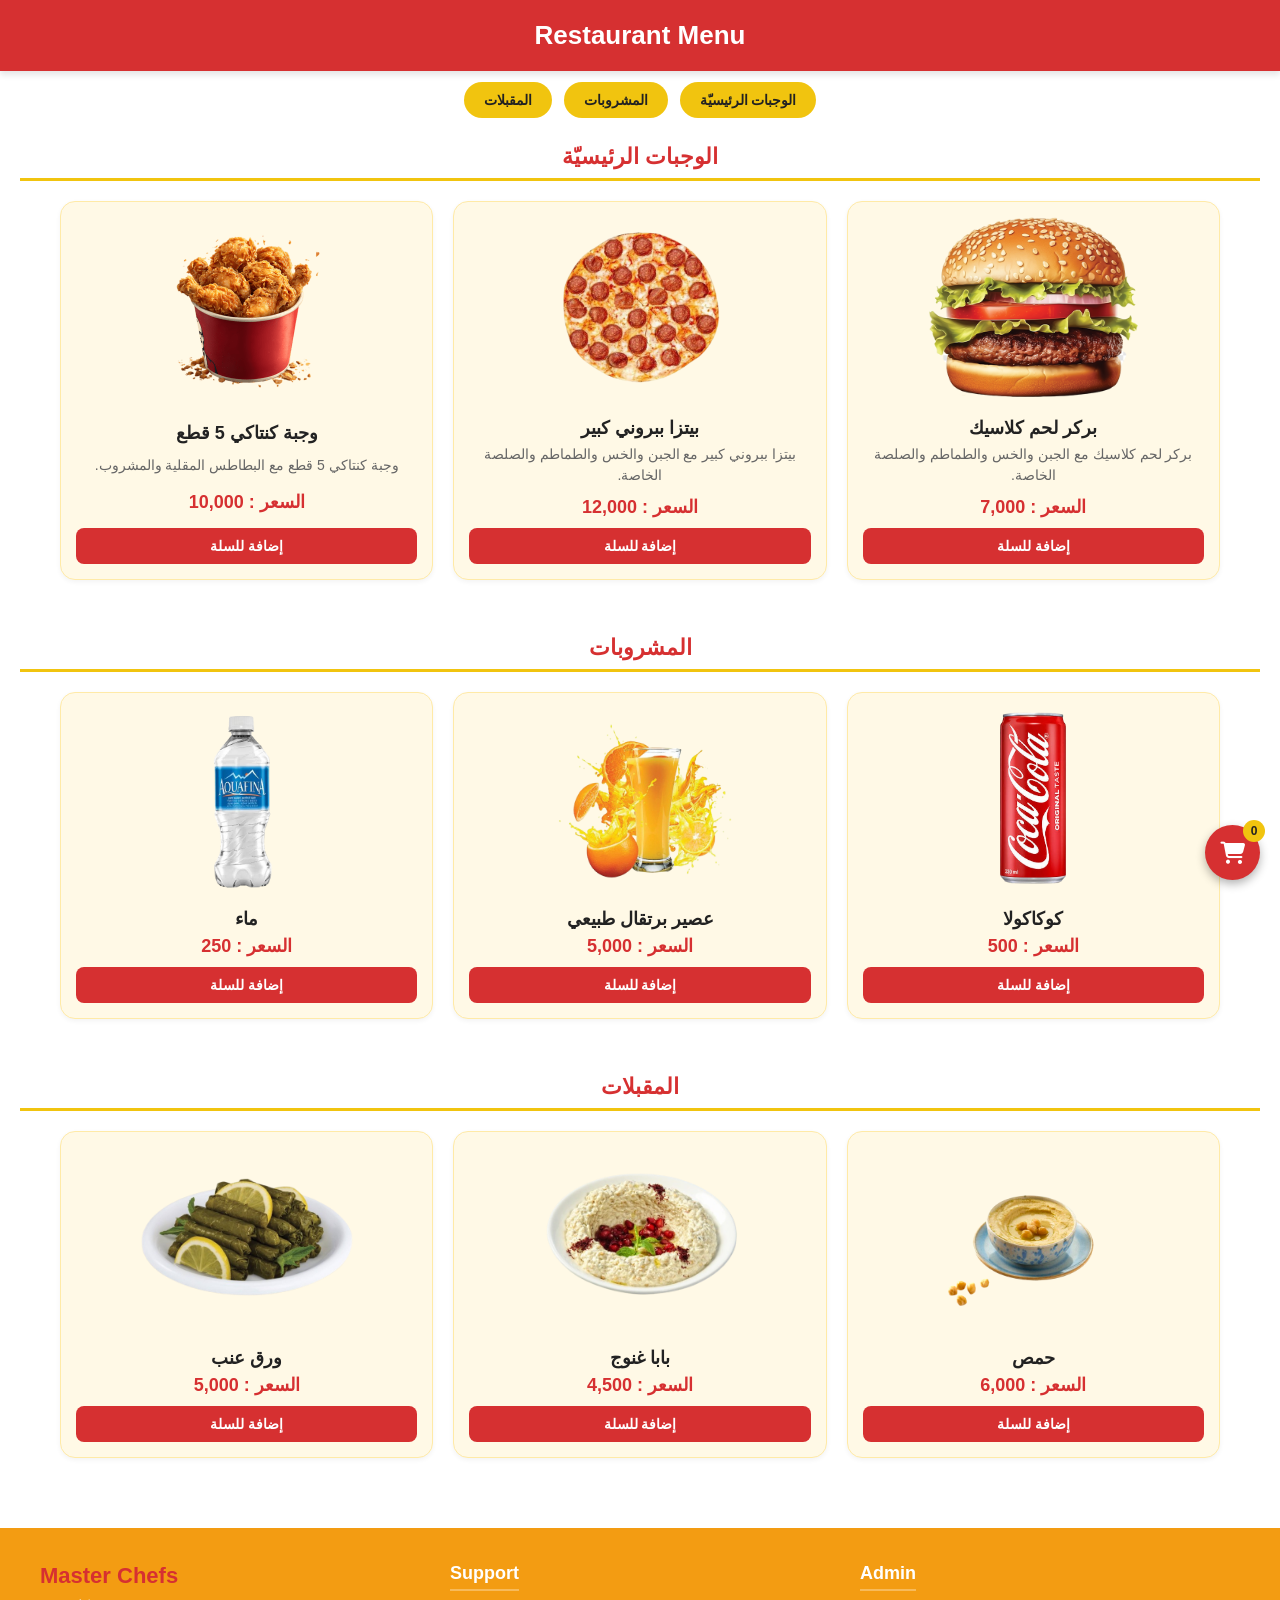
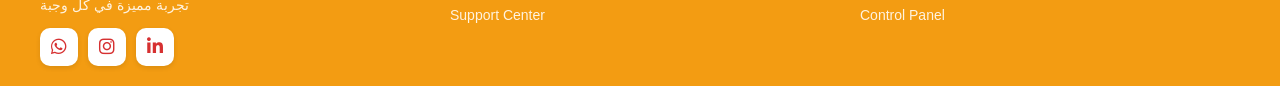
<file: index.html>
<!DOCTYPE html>
<html lang="ar" dir="rtl">

<head>
    <meta charset="UTF-8">
    <meta name="viewport" content="width=device-width, initial-scale=1.0">
    <title>Restaurant Menu</title>
    <!-- مكتبة الأيقونات Font Awesome -->
    <link rel="stylesheet" href="https://cdnjs.cloudflare.com/ajax/libs/font-awesome/6.4.0/css/all.min.css">
    <link rel="stylesheet" href="style.css">
</head>

<body>
    <h1><a href="#">Restaurant Menu</a></h1>

    <nav>
        <ul>
            <li><a href="#meals">الوجبات الرئيسيّة</a></li>
            <li><a href="#drinks">المشروبات</a></li>
            <li><a href="#appetizers">المقبلات</a></li>
        </ul>
    </nav>

    <!-- قسم الوجبات الرئيسيّة -->
    <h2>الوجبات الرئيسيّة</h2>
    <section id="meals">
        <div class="menu-item">
            <img src="Classic-Burger (1).png" alt="بركر لحم كلاسيك">
            <h3>بركر لحم كلاسيك</h3>
            <p>بركر لحم كلاسيك مع الجبن والخس والطماطم والصلصة الخاصة.</p>
            <span class="price">السعر : 7,000</span>
            <button class="add-to-cart-btn" onclick="addToCart(1, 'بركر لحم كلاسيك', 7000)">إضافة للسلة</button>
        </div>

        <div class="menu-item">
            <img src="pizze.png" alt="بيتزا ببروني كبير">
            <h3>بيتزا ببروني كبير</h3>
            <p>بيتزا ببروني كبير مع الجبن والخس والطماطم والصلصة الخاصة.</p>
            <span class="price">السعر : 12,000</span>
            <button class="add-to-cart-btn" onclick="addToCart(2, 'بيتزا ببروني كبير', 12000)">إضافة للسلة</button>
        </div>

        <div class="menu-item">
            <img src="KFC.png" alt="وجبة كنتاكي 5 قطع">
            <h3>وجبة كنتاكي 5 قطع</h3>
            <p>وجبة كنتاكي 5 قطع مع البطاطس المقلية والمشروب.</p>
            <span class="price">السعر : 10,000</span>
            <button class="add-to-cart-btn" onclick="addToCart(3, 'وجبة كنتاكي 5 قطع', 10000)">إضافة للسلة</button>
        </div>
    </section>

    <!-- قسم المشروبات -->
    <h2>المشروبات</h2>
    <section id="drinks">
        <div class="menu-item">
            <img src="cocagola.png" alt="كوكاكولا">
            <h3>كوكاكولا</h3>
            <span class="price">السعر : 500</span>
            <button class="add-to-cart-btn" onclick="addToCart(4, 'كوكاكولا', 500)">إضافة للسلة</button>
        </div>

        <div class="menu-item">
            <img src="orange.png" alt="عصير برتقال طبيعي">
            <h3>عصير برتقال طبيعي</h3>
            <span class="price">السعر : 5,000</span>
            <button class="add-to-cart-btn" onclick="addToCart(5, 'عصير برتقال طبيعي', 5000)">إضافة للسلة</button>
        </div>

        <div class="menu-item">
            <img src="water.png" alt="ماء">
            <h3>ماء</h3>
            <span class="price">السعر : 250</span>
            <button class="add-to-cart-btn" onclick="addToCart(6, 'ماء', 250)">إضافة للسلة</button>
        </div>
    </section>

    <!-- قسم المقبلات -->
    <h2>المقبلات</h2>
    <section id="appetizers">
        <div class="menu-item">
            <img src="hummus.png" alt="حمص">
            <h3>حمص</h3>
            <span class="price">السعر : 6,000</span>
            <button class="add-to-cart-btn" onclick="addToCart(7, 'حمص', 6000)">إضافة للسلة</button>
        </div>

        <div class="menu-item">
            <img src="baba-ganoush.png" alt="بابا غنوج">
            <h3>بابا غنوج</h3>
            <span class="price">السعر : 4,500</span>
            <button class="add-to-cart-btn" onclick="addToCart(8, 'بابا غنوج', 4500)">إضافة للسلة</button>
        </div>

        <div class="menu-item">
            <img src="warak-enab.png" alt="ورق عنب">
            <h3>ورق عنب</h3>
            <span class="price">السعر : 5,000</span>
            <button class="add-to-cart-btn" onclick="addToCart(9, 'ورق عنب', 5000)">إضافة للسلة</button>
        </div>
    </section>

    <!-- الأيقونة الدائرية العائمة للسلة (يمين الشاشة) -->
    <div class="floating-cart-btn" onclick="openCartModal()">
        <i class="fas fa-shopping-cart"></i>
        <span id="cart-badge" class="cart-badge">0</span>
    </div>

    <!-- نافذة السلة (Modal) -->
    <div id="cart-modal" class="modal">
        <div class="modal-content">
            <span class="close-btn" onclick="closeCartModal()">&times;</span>
            <h2>سلة الطلبات</h2>

            <div id="cart-items-container">
                <!-- العناصر المضافة ستظهر هنا -->
            </div>

            <!-- حقول معلومات الزبون (إجباري) -->
            <div class="customer-info-container">
                <div class="input-group">
                    <label for="customer-name">الاسم الكامل <span style="color: red;">*</span></label>
                    <input type="text" id="customer-name" placeholder="أدخل اسمك هنا..." required>
                </div>

                <div class="input-group">
                    <label for="customer-phone">رقم الهاتف <span style="color: red;">*</span></label>
                    <input type="tel" id="customer-phone" placeholder="077XXXXXXXX" required>
                </div>

                <div class="form-group">
                    <label for="customer-address">العنوان الكامل <span class="required-star">*</span></label>
                    <input type="text" id="customer-address" placeholder="المنطقة، الشارع، أقرب نقطة دالة" required>
                </div>

            </div>

            <!-- حقل الملاحظة العامة للطلب -->
            <div class="general-note-container">
                <label for="general-note">ملاحظات على الطلب:</label>
                <textarea id="general-note" placeholder="اكتب أي ملاحظة إضافية هنا..."></textarea>
            </div>

            <div class="modal-summary">
                <h3>المجموع الكلي: <span id="modal-total">0</span> د.ع</h3>
                <button class="whatsapp-send-btn" onclick="sendOrderToWhatsApp()">إرسال الطلب عبر الواتساب</button>
            </div>
        </div>
    </div>

    <!-- Footer متكامل واحترافي بتنسيق LTR -->
    <footer>
        <div class="footer-container">
            <!-- القسم الأول: الشعار ووسائل التواصل -->
            <div class="footer-brand">
                <h3>Master Chefs</h3>
                <p>تجربة مميزة في كل وجبة</p>
                <div class="social-links">
                    <a href="https://wa.me/9647750507632" target="_blank" title="WhatsApp"><i
                            class="fab fa-whatsapp"></i></a>
                    <a href="https://www.instagram.com/ahm_th1?igsh=cnVtdjM2MXA0dHY=" target="_blank"
                        title="Instagram"><i class="fab fa-instagram"></i></a>
                    <a href="https://www.linkedin.com/in/ahmed-thamer-047982381" target="_blank" title="LinkedIn"><i
                            class="fab fa-linkedin-in"></i></a>
                </div>
            </div>

            <!-- القسم الثاني: الدعم -->
            <div class="footer-column">
                <h4>Support</h4>
                <ul>
                    <li><a href="#">Support Center</a></li>
                </ul>
            </div>

            <!-- القسم الثالث: لوحة الأدمن -->
            <div class="footer-column">
                <h4>Admin</h4>
                <ul>
                    <li><a href="admin.html">Control Panel</a></li>
                </ul>
            </div>
        </div>
    </footer>

    <script src="script.js"></script>
</body>

</html>
</file>
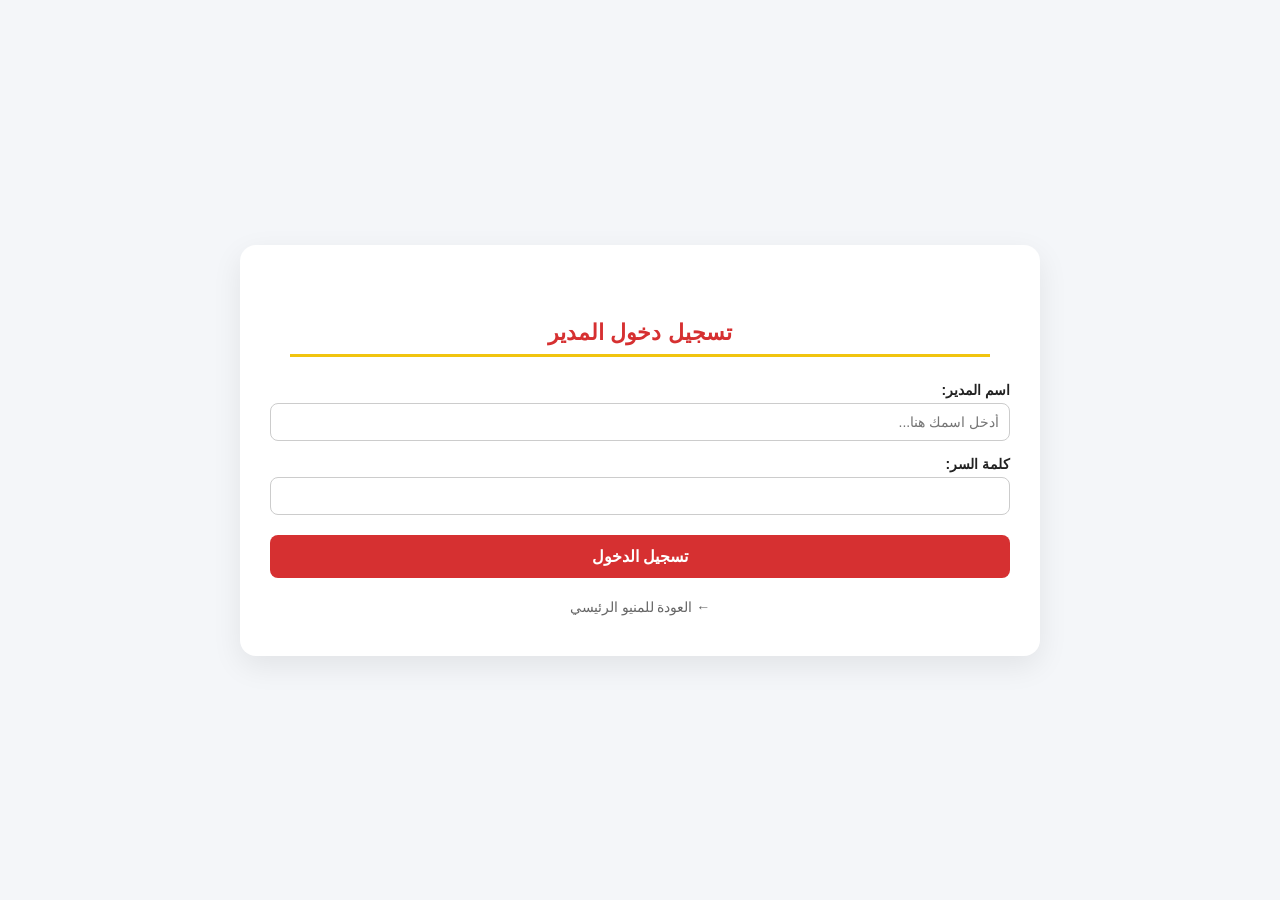
<file: admin.html>
<!DOCTYPE html>
<html lang="ar" dir="rtl">
<head>
    <meta charset="UTF-8">
    <meta name="viewport" content="width=device-width, initial-scale=1.0">
    <title>لوحة تحكم إدارة المنيو</title>
    <link rel="stylesheet" href="style.css">
    <link href="https://fonts.googleapis.com/css2?family=Cairo:wght@400;600;700;800&display=swap" rel="stylesheet">
    <style>
        body {
            background-color: #f4f6f9;
            min-height: 100vh;
            display: flex;
            align-items: center;
            justify-content: center;
            padding: 20px;
            font-family: 'Cairo', sans-serif;
        }
        .admin-page-container {
            background: #fff;
            width: 100%;
            max-width: 800px;
            padding: 30px;
            border-radius: 16px;
            box-shadow: 0 10px 30px rgba(0,0,0,0.08);
        }
        .edit-modal {
            display: none;
            position: fixed;
            top: 0; left: 0; width: 100%; height: 100%;
            background: rgba(0,0,0,0.5);
            justify-content: center;
            align-items: center;
            z-index: 1000;
        }
        .edit-modal-content {
            background: white;
            padding: 25px;
            border-radius: 12px;
            width: 90%;
            max-width: 500px;
        }
    </style>
</head>
<body>

    <div class="admin-page-container">
        
        <!-- شاشة تسجيل الدخول -->
        <div id="admin-login-sec">
            <h2 style="text-align: center; color: #d63031; margin-bottom: 25px;">تسجيل دخول المدير</h2>
            <div class="input-group">
                <label for="admin-name">اسم المدير:</label>
                <input type="text" id="admin-name" placeholder="أدخل اسمك هنا...">
            </div>
            <div class="input-group" style="margin-top: 15px;">
                <label for="admin-pass">كلمة السر:</label>
                <input type="password" id="admin-pass">
            </div>
            <button class="add-to-cart-btn" style="width:100%; margin-top:20px; padding:12px; font-size:16px;" onclick="checkAdminPasswordPage()">تسجيل الدخول</button>
            
            <div style="text-align: center; margin-top: 20px;">
                <a href="index.html" style="color: #666; text-decoration: none; font-size: 14px;">← العودة للمنيو الرئيسي</a>
            </div>
        </div>

        <!-- لوحة التحكم الكاملة -->
        <div id="admin-panel-sec" style="display: none;">
            
            <!-- رأس اللوحة -->
            <div style="display: flex; justify-content: space-between; align-items: center; margin-bottom: 25px; border-bottom: 2px solid #eee; padding-bottom: 15px;">
                <div>
                    <h2 style="color:#d63031; margin:0; font-size: 20px;">لوحة التحكم الشاملة</h2>
                    <span id="admin-welcome-msg" style="color:#555; font-size:14px; margin-top:5px; display:block;"></span>
                </div>
                <div style="display: flex; gap: 10px;">
                    <a href="index.html" style="background:#00b894; color:white; border:none; padding:8px 15px; border-radius:8px; text-decoration:none; font-size:13px; font-weight:bold;">معاينة المنيو</a>
                    <button onclick="logoutAdminPage()" style="background:#555; color:white; border:none; padding:8px 15px; border-radius:8px; cursor:pointer; font-size:13px;">خروج</button>
                </div>
            </div>

            <!-- أزرار التنقل بين التبويبات -->
            <div style="display: flex; gap: 10px; margin-bottom: 20px;">
                <button onclick="switchAdminTab('add')" id="btn-tab-add" style="flex:1; padding:12px; border:none; border-radius:8px; cursor:pointer; background:#d63031; color:white; font-weight:bold;">إضافة وجبة جديدة</button>
                <button onclick="switchAdminTab('manage')" id="btn-tab-manage" style="flex:1; padding:12px; border:none; border-radius:8px; cursor:pointer; background:#eee; color:#333; font-weight:bold;">إدارة وتعديل الوجبات</button>
            </div>

            <!-- 1. قسم إضافة وجبة جديدة -->
            <div id="tab-content-add">
                <div class="customer-info-container">
                    <div class="input-group">
                        <label for="item-name">اسم الوجبة:</label>
                        <input type="text" id="item-name" placeholder="مثال: بركر دجاج">
                    </div>

                    <div class="input-group">
                        <label for="item-price">السعر (د.ع):</label>
                        <input type="number" id="item-price" step="1000" min="0" placeholder="مثال: 6000">
                    </div>

                    <div class="input-group">
                        <label for="item-category">القسم:</label>
                        <select id="item-category" style="width: 100%; padding: 10px; border-radius: 8px; border: 1px solid #ccc; font-family: inherit;">
                            <option value="meals">الوجبات الرئيسيّة</option>
                            <option value="drinks">المشروبات</option>
                            <option value="appetizers">المقبلات</option>
                        </select>
                    </div>

                    <div class="input-group">
                        <label for="item-file">صورة الوجبة (من المعرض):</label>
                        <input type="file" id="item-file" accept="image/*" style="padding: 5px;">
                    </div>

                    <div class="input-group">
                        <label for="item-desc">الوصف (اختياري):</label>
                        <input type="text" id="item-desc" placeholder="وصف قصير للوجبة...">
                    </div>
                </div>

                <button class="whatsapp-send-btn" style="background-color: #d63031; margin-top: 20px; width: 100%; padding: 12px; font-size: 16px;" onclick="addNewItemFromAdminPage()">حفظ وإضافة الوجبة</button>
            </div>

            <!-- 2. قسم إدارة وتعديل الوجبات -->
            <div id="tab-content-manage" style="display: none;">
                <h4 style="margin-bottom: 15px; font-size:16px; color:#444;">قائمة جميع الوجبات المضافة:</h4>
                <div id="admin-items-list" style="display: flex; flex-direction: column; gap: 12px; max-height: 450px; overflow-y: auto; padding-left: 5px;">
                    <!-- الوجبات تظهر هنا -->
                </div>
            </div>

        </div>
    </div>

    <!-- نافذة منبثقة لتعديل الوجبة (Edit Modal) -->
    <div id="edit-item-modal" class="edit-modal">
        <div class="edit-modal-content">
            <h3 style="margin-top:0; color:#d63031;">تعديل بيانات الوجبة</h3>
            <input type="hidden" id="edit-item-id">
            
            <div class="input-group" style="margin-bottom:10px;">
                <label for="edit-item-name">اسم الوجبة:</label>
                <input type="text" id="edit-item-name">
            </div>

            <div class="input-group" style="margin-bottom:10px;">
                <label for="edit-item-price">السعر (د.ع):</label>
                <input type="number" id="edit-item-price" step="1000" min="0">
            </div>

            <div class="input-group" style="margin-bottom:10px;">
                <label for="edit-item-desc">الوصف:</label>
                <input type="text" id="edit-item-desc">
            </div>

            <div style="display:flex; gap:10px; margin-top:20px;">
                <button onclick="saveItemEdits()" style="flex:1; background:#00b894; color:white; border:none; padding:10px; border-radius:8px; cursor:pointer; font-weight:bold;">حفظ التعديلات</button>
                <button onclick="closeEditModal()" style="flex:1; background:#777; color:white; border:none; padding:10px; border-radius:8px; cursor:pointer;">إلغاء</button>
            </div>
        </div>
    </div>

    <script src="script.js"></script>
</body>
</html>
</file>
<file: style.css>
/* ==========================================================================
   1. الإعدادات العامة والألوان (Reset & Base Styles)
   ========================================================================== */
* {
    margin: 0;
    padding: 0;
    box-sizing: border-box;
    font-family: 'Segoe UI', Tahoma, Geneva, Verdana, sans-serif;
}

body {
    background-color: #ffffff;
    color: #222222;
    direction: rtl;
    scroll-behavior: smooth;
}

/* ==========================================================================
   2. الهيدر وشريط التصفح (Header & Navigation)
   ========================================================================== */
h1 {
    background-color: #d63031;
    margin: 0;
    padding: 20px 0;
    text-align: center;
    font-size: 26px;
    box-shadow: 0 4px 6px rgba(0, 0, 0, 0.1);
    position: sticky;
    top: 0;
    z-index: 100;
}

h1 a {
    color: #ffffff;
    text-decoration: none;
}

nav ul {
    list-style: none;
    padding: 0;
    margin: 20px 0;
    display: flex;
    justify-content: center;
    gap: 12px;
    flex-wrap: wrap;
}

nav ul li a {
    background-color: #f1c40f;
    color: #222222;
    text-decoration: none;
    padding: 10px 20px;
    border-radius: 25px;
    font-weight: bold;
    font-size: 14px;
    transition: 0.3s ease;
}

nav ul li a:hover {
    background-color: #d63031;
    color: #ffffff;
}

/* ==========================================================================
   3. عناوين الأقسام والوجبات (Menu Sections & Cards)
   ========================================================================== */
h2 {
    color: #d63031;
    text-align: center;
    margin-top: 35px;
    font-size: 22px;
    border-bottom: 3px solid #f1c40f;
    padding-bottom: 8px;
    margin-right: 20px;
    margin-left: 20px;
}

section {
    display: grid;
    grid-template-columns: repeat(auto-fit, minmax(250px, 1fr));
    gap: 20px;
    padding: 20px;
    max-width: 1200px;
    margin: 0 auto;
}

.menu-item {
    background-color: #fff9e6;
    border: 1px solid #ffeaa7;
    border-radius: 15px;
    padding: 15px;
    text-align: center;
    box-shadow: 0 2px 5px rgba(0, 0, 0, 0.05);
    transition: transform 0.3s ease, box-shadow 0.3s ease;
    display: flex;
    flex-direction: column;
    justify-content: space-between;
}

.menu-item:hover {
    transform: translateY(-5px);
    box-shadow: 0 5px 15px rgba(0, 0, 0, 0.1);
}

.menu-item img {
    width: 100%;
    max-width: 250px;
    height: 180px;
    object-fit: contain;
    border-radius: 8px;
    margin: 0 auto 10px auto;
    display: block;
}

.menu-item h3 {
    color: #222222;
    margin: 10px 0 5px 0;
    font-size: 18px;
}

.menu-item p {
    color: #666666;
    font-size: 14px;
    line-height: 1.5;
    margin-bottom: 10px;
}

.price {
    display: block;
    color: #d63031;
    font-weight: bold;
    font-size: 18px;
    margin-bottom: 10px;
}

.add-to-cart-btn {
    background-color: #d63031;
    color: white;
    border: none;
    padding: 10px 15px;
    border-radius: 8px;
    cursor: pointer;
    font-weight: bold;
    font-size: 14px;
    transition: background-color 0.2s ease;
}

.add-to-cart-btn:hover {
    background-color: #b22222;
}

/* ==========================================================================
   4. الأيقونات العائمة (Floating Buttons)
   ========================================================================== */
.floating-cart-btn,
.floating-scroll-btn {
    position: fixed;
    bottom: 20px;
    width: 55px;
    height: 55px;
    border-radius: 50%;
    display: flex;
    justify-content: center;
    align-items: center;
    font-size: 22px;
    cursor: pointer;
    box-shadow: 0 4px 10px rgba(0, 0, 0, 0.3);
    z-index: 99;
}

.floating-cart-btn {
    right: 20px;
    background-color: #d63031;
    color: white;
}

.floating-scroll-btn:hover {
    background-color: #b22222;
    transform: translateY(-3px);
}

.cart-badge {
    position: absolute;
    top: -5px;
    right: -5px;
    background-color: #f1c40f;
    color: #222;
    font-size: 12px;
    font-weight: bold;
    width: 22px;
    height: 22px;
    border-radius: 50%;
    display: flex;
    align-items: center;
    justify-content: center;
}

/* ==========================================================================
   5. نافذة السلة (Cart Modal)
   ========================================================================== */
.modal {
    display: none;
    position: fixed;
    top: 0;
    left: 0;
    width: 100%;
    height: 100%;
    background-color: rgba(0, 0, 0, 0.6);
    z-index: 1000;
    justify-content: center;
    align-items: center;
}

.modal-content {
    background-color: #ffffff;
    width: 90%;
    max-width: 500px;
    border-radius: 15px;
    padding: 20px;
    position: relative;
    max-height: 85vh;
    overflow-y: auto;
}

.close-btn {
    position: absolute;
    left: 15px;
    top: 10px;
    font-size: 28px;
    cursor: pointer;
    color: #666;
}

.general-note-container {
    margin: 15px 0;
    text-align: right;
}

.general-note-container label {
    display: block;
    font-weight: bold;
    margin-bottom: 5px; }

.general-note-container textarea {
    width: 100%;
    height: 70px;
    padding: 8px;
    border: 1px solid #ccc;
    border-radius: 8px;
    resize: none;
    font-family: inherit;
}

.modal-summary {
    text-align: center;
    border-top: 2px solid #eee;
    padding-top: 15px;
    margin-top: 10px;
}

.whatsapp-send-btn {
    background-color: #25D366;
    color: white;
    border: none;
    padding: 12px 20px;
    border-radius: 8px;
    font-weight: bold;
    font-size: 16px;
    cursor: pointer;
    width: 100%;
    margin-top: 10px;
    transition: background-color 0.2s ease;
}

.whatsapp-send-btn:hover {
    background-color: #1ebc57;
}

/* تنسيق حقول بيانات الزبون */
.customer-info-container {
    margin: 15px 0;
    display: flex;
    flex-direction: column;
    gap: 12px;
}

.input-group label {
    display: block;
    font-weight: bold;
    font-size: 14px;
    margin-bottom: 5px;
    text-align: right;
}

.input-group input {
    width: 100%;
    padding: 10px;
    border: 1px solid #ccc;
    border-radius: 8px;
    font-size: 14px;
    font-family: inherit;
    outline: none;
    transition: border-color 0.2s;
}

.input-group input:focus {
    border-color: #d63031;
}

.form-group {
    display: flex;
    flex-direction: column;
    align-items: flex-start;
    margin-bottom: 15px;
    width: 100%;
}

.form-group label {
    font-size: 14px;
    font-weight: bold;
    color: #333;
    margin-bottom: 6px;
}

.required-star {
    color: red;
    font-weight: bold;
    margin-right: 2px;
}

.form-group input {
    width: 100%;
    padding: 10px 14px;
    font-size: 14px;
    border: 1px solid #ccc;
    border-radius: 10px; /* الحواف الدائرية مثل الصورة */
    outline: none;
    box-sizing: border-box;
    transition: border-color 0.2s ease;
}

/* تأثير عند الضغط للكتابة */
.form-group input:focus {
    border-color: #d63031; 
}

/* ==========================================================================
   6. الفوتر الاحترافي (Footer - LTR Direction)
   ========================================================================== */
footer {
    background-color: #f39c12;
    color: #ffffff;
    padding: 35px 20px 20px 20px;
    margin-top: 50px;
    direction: ltr;
    /* جعل الاتجاه من اليسار لليمين */
}

.footer-container {
    max-width: 1200px;
    margin: 0 auto;
    display: grid;
    grid-template-columns: repeat(auto-fit, minmax(200px, 1fr));
    gap: 30px;
    text-align: left;
    /* محاذاة النصوص لليسار */
}

.footer-brand h3 {
    font-size: 22px;
    color: #d63031;
    margin-bottom: 8px;
}

.footer-brand p {
    font-size: 14px;
    color: #fff3e0;
    margin-bottom: 15px;
}

.social-links {
    display: flex;
    gap: 10px;
    justify-content: flex-start;
}

.social-links a {
    background-color: #ffffff;
    color: #d63031;
    width: 38px;
    height: 38px;
    border-radius: 10px;
    display: flex;
    align-items: center;
    justify-content: center;
    text-decoration: none;
    font-size: 18px;
    transition: transform 0.3s ease, background-color 0.3s ease, color 0.3s ease;
    box-shadow: 0 2px 5px rgba(0, 0, 0, 0.1);
}

.social-links a:hover {
    background-color: #d63031;
    color: #ffffff;
    transform: translateY(-3px);
}

.footer-column h4 {
    font-size: 18px;
    margin-bottom: 15px;
    color: #ffffff;
    border-bottom: 2px solid rgba(255, 255, 255, 0.3);
    padding-bottom: 5px;
    display: inline-block;
}

.footer-column ul {
    list-style: none;
    padding: 0;
    margin: 0;
}

.footer-column ul li a {
    color: #fff3e0;
    text-decoration: none;
    font-size: 14px;
    transition: color 0.2s ease, padding-left 0.2s ease;
}

.footer-column ul li a:hover {
    color: #ffffff;
    padding-left: 5px;
}

/* ==========================================================================
   7. تنسيقات لوحة التحكم (Admin Panel Styles)
   ========================================================================== */
#admin-modal select {
    font-family: inherit;
    font-size: 14px;
    background-color: #fff;
    cursor: pointer;
    outline: none;
}

#admin-modal select:focus {
    border-color: #d63031;
}

#admin-login-sec {
    padding: 10px 0;
}

#admin-panel-sec {
    text-align: right;
    margin-top: 10px;
}
</file>
